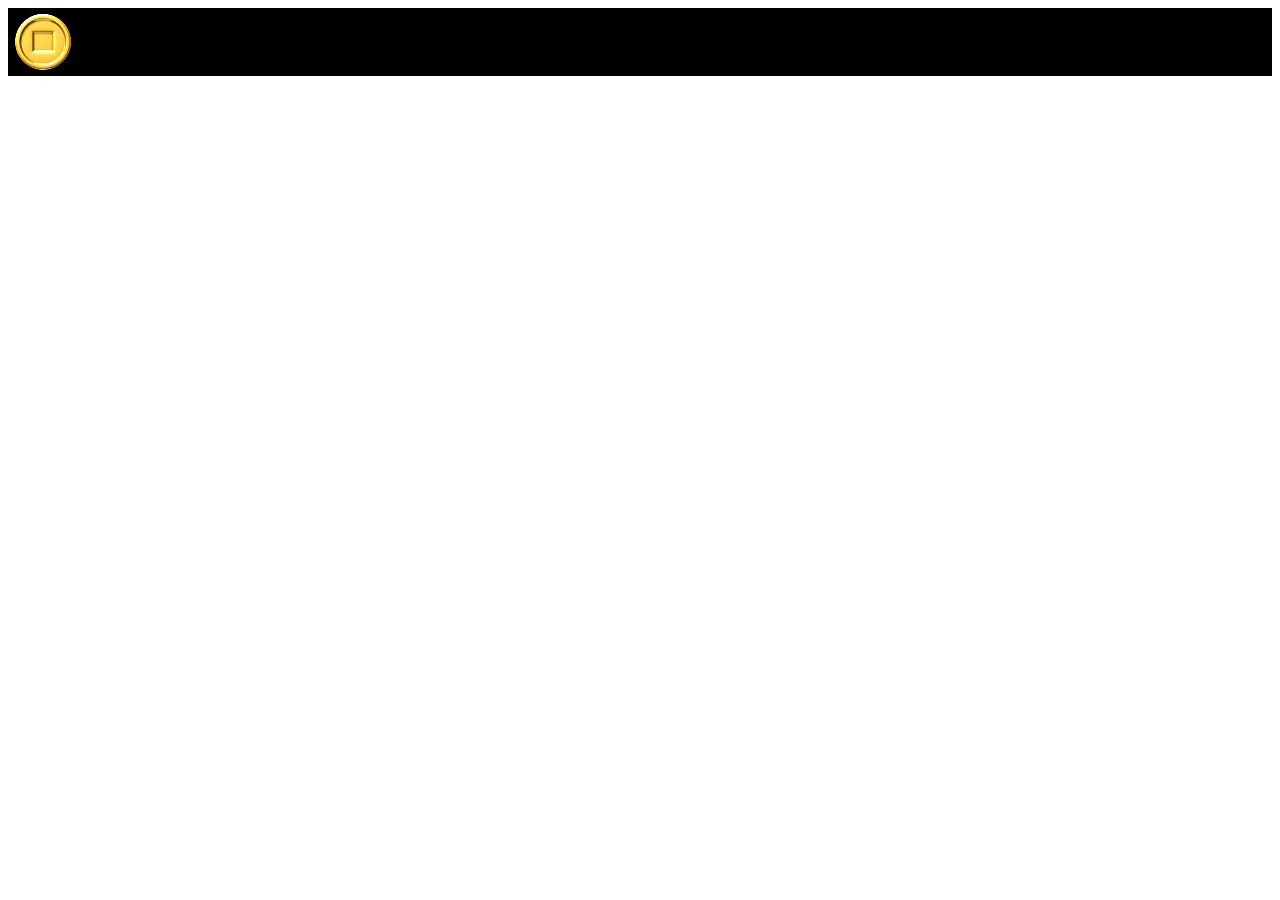
<file: animationSprite/index.html>
<html lang="en">
  <head>
    <meta charset="UTF-8" />
    <meta http-equiv="X-UA-Compatible" content="IE=edge" />
    <meta name="viewport" content="width=device-width, initial-scale=1.0" />
    <title>Document</title>
    <style>
      #image {
        height: 62px;
        width: 60px;
        background-repeat: no-repeat;
        /*background: url('https://miro.medium.com/max/1400/1*WhDjw8GiV5o0flBXM4LXEw.png') 0px 0px;*/
        background: url("../assets/coin.png") 0px 0px;
        border: solid;
      }
    </style>
  </head>
  <body>
    <div id="demo" style="background-color: black">
      <p
        id="image"
        onmouseover="animateScript()"
        onmouseout="stopAnimate()"
      ></p>
    </div>
  </body>
  <script>
    var tID; //we will use this variable to clear the setInterval()

    function stopAnimate() {
      clearInterval(tID);
    } //end of stopAnimate()

    function animateScript() {
      //window.requestAnimationFrame(animateScript);
      var position = 63; //start position for the image slicer
      const interval = 100; //100 ms of interval for the setInterval()
      const diff = 63; //diff as a variable for position offset

      tID = setInterval(() => {
        document.getElementById(
          "image"
        ).style.backgroundPosition = `-${position}px 0px`;
        //we use the ES6 template literal to insert the variable "position"

        if (position < 374) {
          position = position + diff;
        }
        //we increment the position by 256 each time
        else {
          position = 63;
        }
        //reset the position to 256px, once position exceeds 1536px
      }, interval); //end of setInterval
    } //end of animateScript()

    //window.requestAnimationFrame(animateScript);
  </script>
</html>
</file>
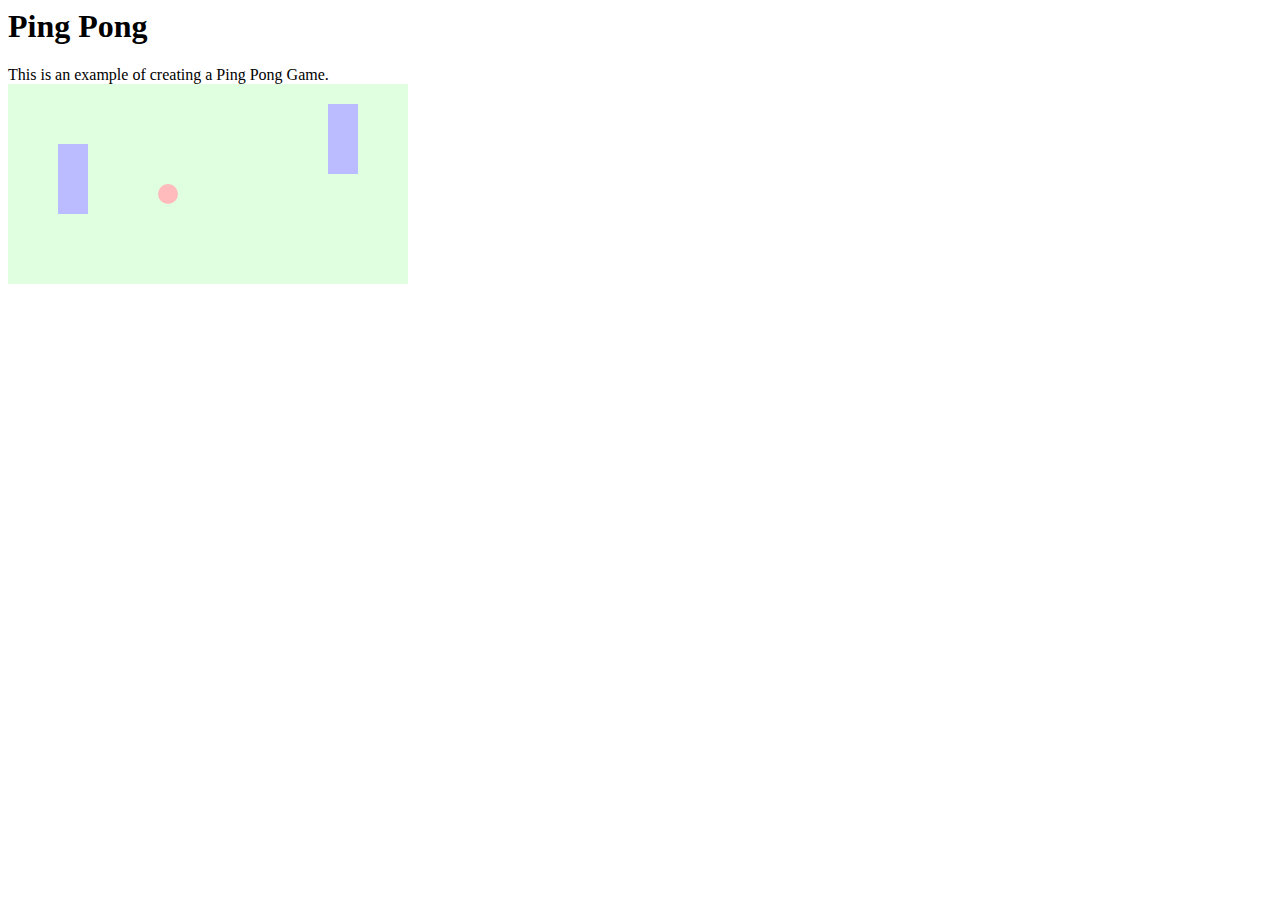
<file: pingPongGame/index.html>
<html lang="en">
  <head>
    <meta charset="UTF-8" />
    <meta http-equiv="X-UA-Compatible" content="IE=edge" />
    <meta name="viewport" content="width=device-width, initial-scale=1.0" />
    <title>Ping Pong</title>
    <!-- <script src="../scripts/jquery-ui.min.js"></script> -->
    <!-- <script src="../scripts/jquery-ui.js"></script> -->
    <script src="../scripts/jquery.js"></script>
    <script src="./pingPong.js"></script>
    <style>
      #playground {
        background: #e0ffe0;
        width: 400px;
        height: 200px;
        position: relative;
        overflow: hidden;
      }
      #ball {
        background: #fbb;
        position: absolute;
        width: 20px;
        height: 20px;
        left: 150px;
        top: 100px;
        border-radius: 10px;
      }
      .paddle {
        background: #bbf;
        left: 50px;
        top: 70px;
        position: absolute;
        width: 30px;
        height: 70px;
      }
      #paddleB {
        left: 320px;
      }
    </style>
  </head>
  <body>
    <header>
      <h1>Ping Pong</h1>
    </header>
    <footer>This is an example of creating a Ping Pong Game.</footer>
    <div id="game">
      <div id="playground">
        <div id="paddleA" class="paddle"></div>
        <div id="paddleB" class="paddle"></div>
        <div id="ball"></div>
      </div>
    </div>
  </body>

  <script>
    // $(function () {
    //   //alert("Welcome to the Ping Pong battle.");
    // });

    $(document).ready(function () {
      //alert("Welcome to the Ping Pong battle. 2");
    });
  </script>
</html>
</file>
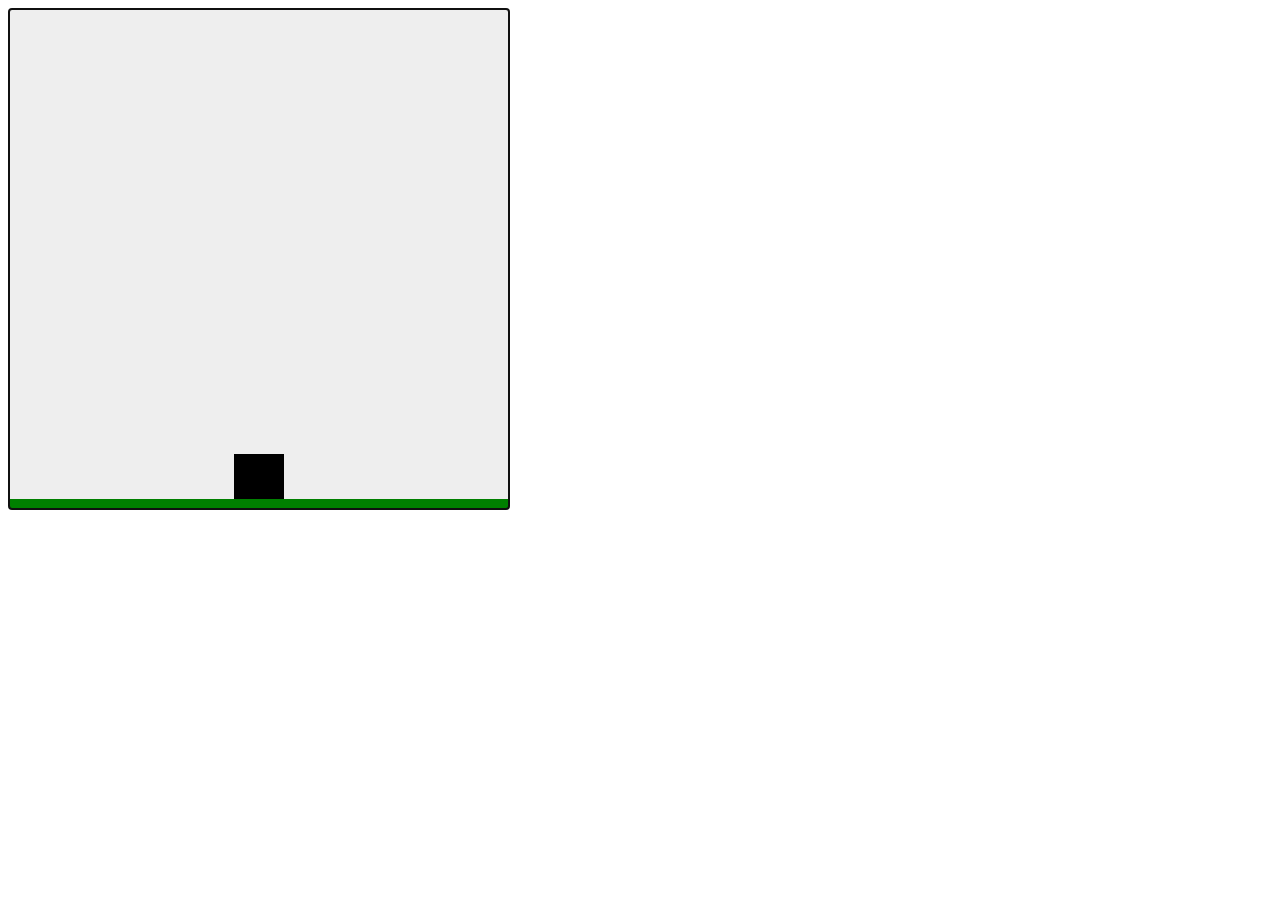
<file: spaceGame/index.html>
<html lang="en">

<head>
    <meta charset="UTF-8">
    <meta http-equiv="X-UA-Compatible" content="IE=edge">
    <meta name="viewport" content="width=device-width, initial-scale=1.0">
    <title>Document</title>
    <style>
        canvas {
            background: #eee;
        }
    </style>
</head>

<body>
    <canvas id="ctx" tabindex=0 width=500 height=500 style="border:1px solid #000000;" onkeypress="movePlayer(event)"
        onkeyup="keyUp(event)"></canvas>
    <script>

        var canvas = document.getElementById("ctx");
        var ctx = canvas.getContext("2d");
        canvas.focus();
        canvas.addEventListener("keydown", movePlayer);

        var x_new =(canvas.width/2) - (50/2);
        var y_new = (canvas.height/2) - (50/2);

        var keys = {
            up: false,
            right: false,
            left: false
        };

        var isJumping = false;
        var speed = 10;

        function movePlayer(event) {
            switch (event.keyCode) {
                //Right key down:
                case 39:
                    keys["right"] = true;
                    break;
                //Left key down:
                case 37:
                    keys["left"] = true;
                    break;
                //Up key down:
                case 38:
                    keys["up"] = true;
                    isJumping = true;
                    break;
            }
        }

        function keyUp(event) {
            switch (event.keyCode) {
                //Up key up:
                case 38:
                    isJumping = false;
                    keys["up"] = false;
                    break;
                //Right key up:
                case 39:
                    keys["right"] = false;
                    break;
                //Left key up:
                case 37:
                    keys["left"] = false;
                    break;
            }
        }

        function update() {
            window.requestAnimationFrame(update);
            ctx.clearRect(0, 0, 500, 500);
            ctx.fillStyle = "black";
            ctx.beginPath();
            ctx.fillRect(x_new, y_new, 50, 50);

            ctx.beginPath();
            ctx.rect(0, 490, 500, 10);
            ctx.fillStyle = "green";
            ctx.fill();

            if (keys["up"] && !keys["right"] && !keys["left"]) {
                y_new -= speed;
            } else if (keys["right"] && !keys["up"]) {
                x_new += speed;
            } else if (keys["left"] && !keys["up"]) {
                x_new -= speed;
            } else if (keys["up"] && keys["right"]) {
                y_new -= speed;
                x_new += speed;
            } else if (keys["up"] && keys["left"]) {
                y_new -= speed;
                x_new -= speed;
            }

            if (y_new < 440 && !isJumping) {
                y_new += speed;
            }

        }

        window.requestAnimationFrame(update);

    </script>
</body>

</html>
</file>
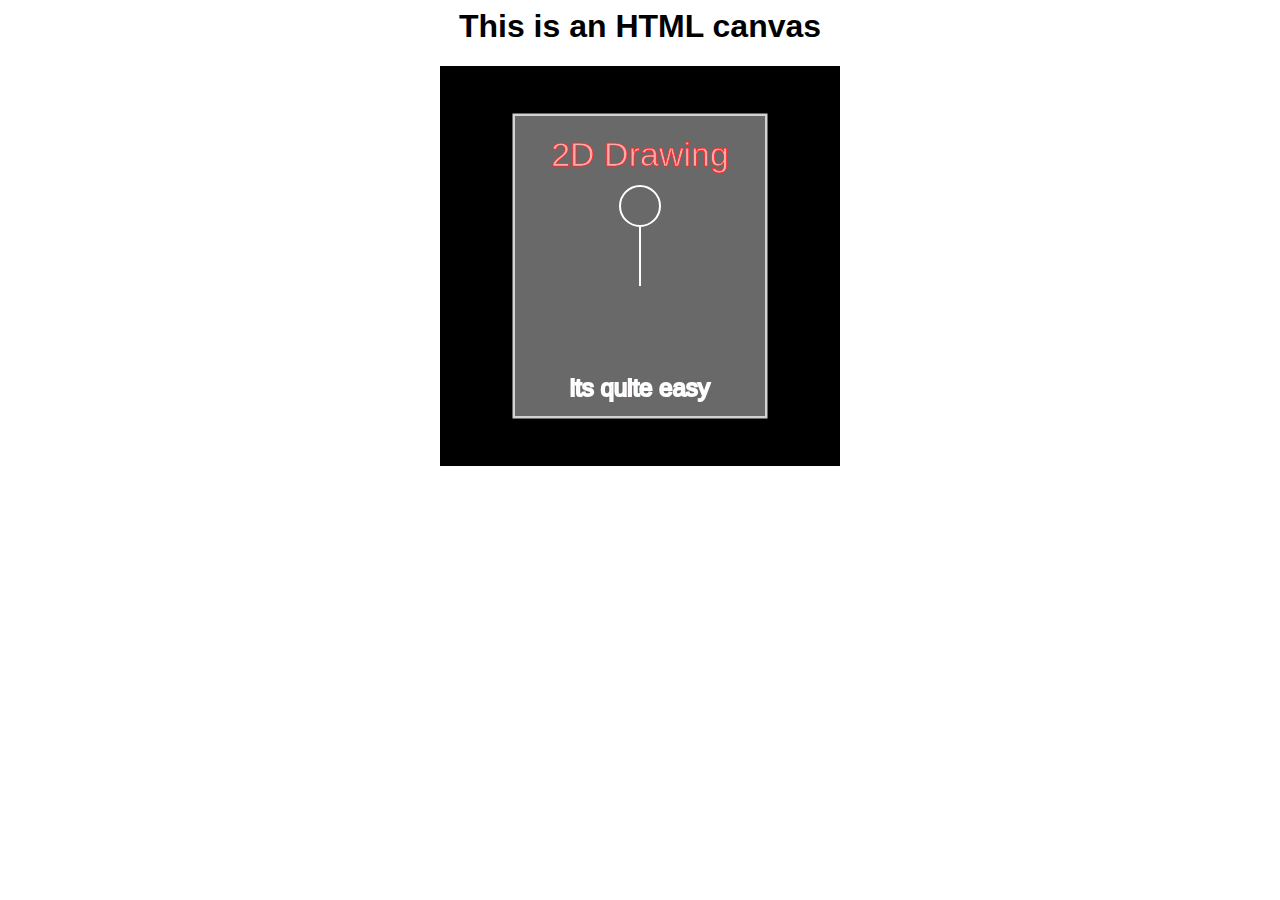
<file: introJSGameDev/chapter1/index.html>
<html lang="en">
  <head>
    <meta charset="UTF-8" />
    <meta http-equiv="X-UA-Compatible" content="IE=edge" />
    <meta name="viewport" content="width=device-width, initial-scale=1.0" />
    <title>Document</title>
    <style>
      body {
        text-align: center;
        font-family: sans-serif;
      }

      canvas {
        background-color: black;
      }
    </style>
  </head>
  <body>
    <h1>This is an HTML canvas</h1>
    <canvas id="asteroids" width="400" height="400"></canvas>
    <script>
      var canvas = document.getElementById("asteroids");
      var context = canvas.getContext("2d");
      context.strokeStyle = "lightgrey";
      context.fillStyle = "dimgrey";
      context.lineWidth = 5;
      context.rect(75, 50, canvas.width - 150, canvas.height - 100);
      context.stroke();
      context.fill();

      context.font = "34px Arial";
      context.strokeStyle = "#FF2222";
      context.fillStyle = "#FFAAAA";
      context.lineWidth = 0.75;
      context.textAlign = "center";
      let msg = "2D Drawing";
      context.fillText(msg, canvas.width / 2, 100);
      context.strokeText(msg, canvas.width / 2, 100);

      context.strokeStyle = "#FFFFFF";
      context.lineWidth = 2;
      context.beginPath();
      context.arc(200, 140, 20, 0, Math.PI * 2);
      context.moveTo(200, 160);
      context.lineTo(200, 220);
      // context.moveTo(180, 300);
      // context.lineTo(185, 260);
      // context.lineTo(200, 220);
      // context.lineTo(215, 260);
      // context.lineTo(220, 300);
      // context.moveTo(240, 130);
      // context.lineTo(225, 170);
      // context.lineTo(200, 170);
      // context.lineTo(175, 180);
      // context.lineTo(170, 220);
      context.stroke();

      let msg2 = "its quite easy";
      context.font = "24px Arial";
      context.fillText(msg2, canvas.width / 2, 330);
      context.strokeText(msg2, canvas.width / 2, 330);
    </script>
  </body>
</html>
</file>
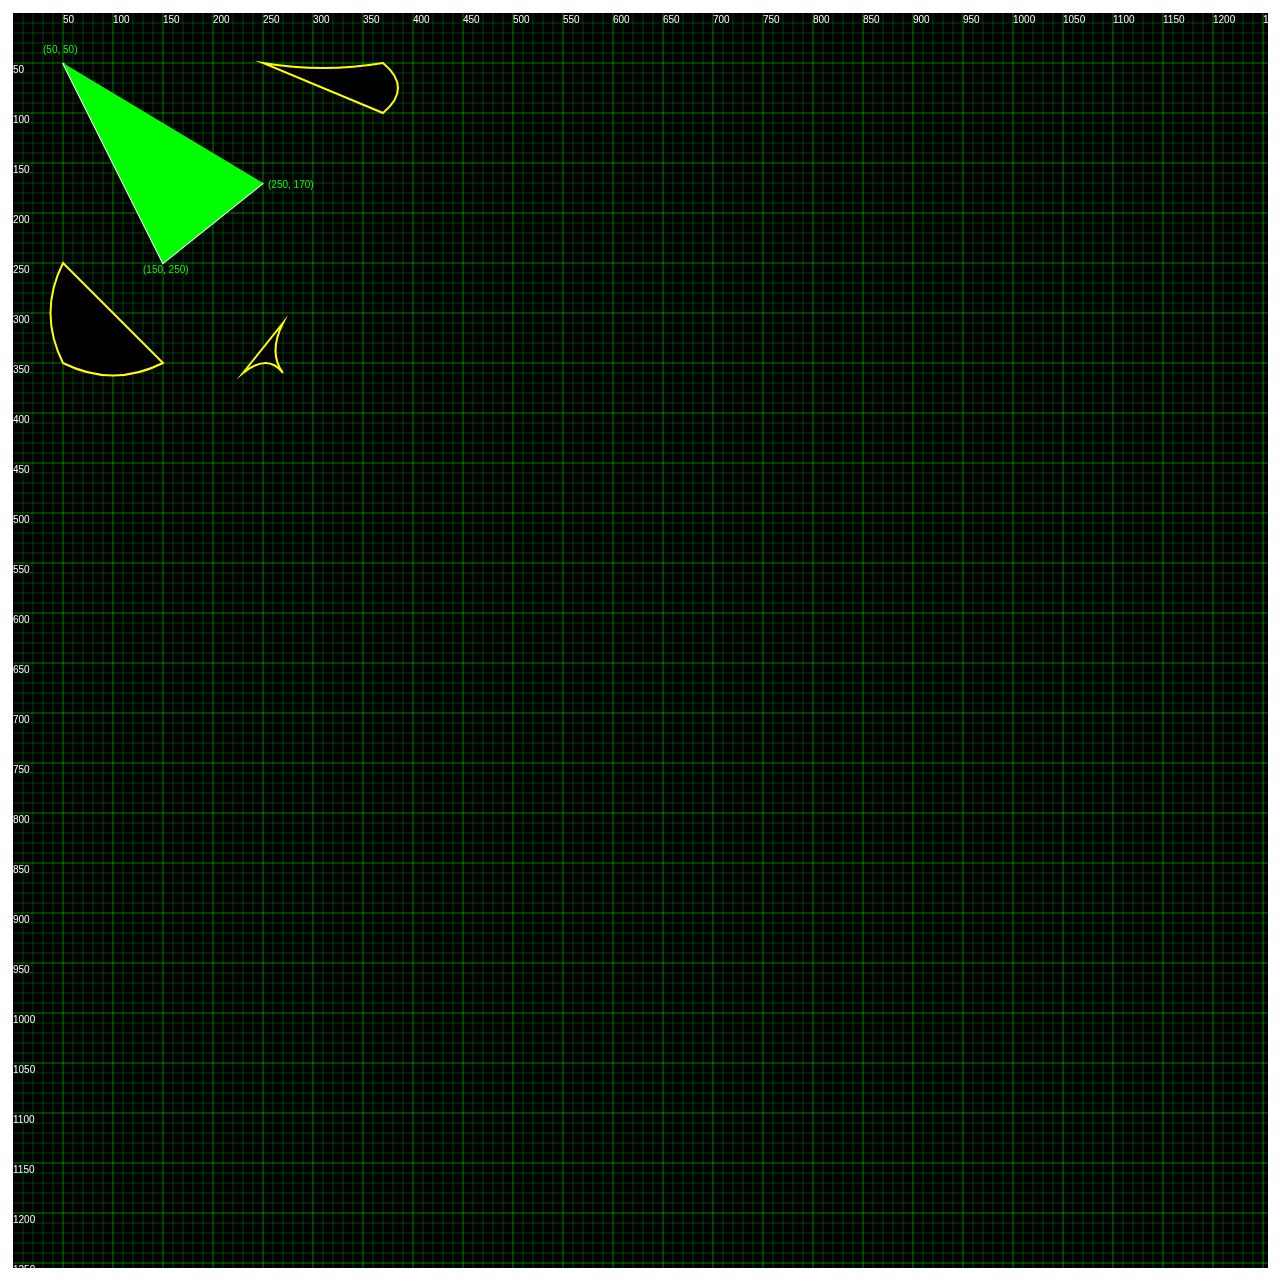
<file: introJSGameDev/chapter2/index.html>
<html lang="en">
  <head>
    <meta charset="UTF-8" />
    <meta http-equiv="X-UA-Compatible" content="IE=edge" />
    <meta name="viewport" content="width=device-width, initial-scale=1.0" />
    <title>Document</title>
    <style>
      body {
        text-align: center;
        font-family: sans-serif;
      }

      canvas {
        background-color: black;
      }
    </style>
  </head>
  <body>
    <div width="50%" style="padding: 5px">
      <canvas id="asteroids"></canvas>
    </div>

    <script>
      var canvas = document.getElementById("asteroids");
      var ctx = canvas.getContext("2d");
      canvas.height = window.innerWidth - 25;
      canvas.width = window.innerWidth - 25;

      ctx.strokeStyle = "#00FF00";
      ctx.lineWidth = 0.75;

      for (var x = 10; x < canvas.height; x += 10) {
        ctx.beginPath();
        ctx.moveTo(x, 0);
        ctx.lineTo(x, canvas.height);
        ctx.lineWidth = x % 50 == 0 ? 0.5 : 0.25;
        if (x % 50 == 0) {
          ctx.fillStyle = "#ffffff";
          ctx.fillText(x, x, 10);
        }
        ctx.stroke();
      }

      for (var y = 10; y < canvas.height; y += 10) {
        ctx.beginPath();
        ctx.moveTo(0, y);
        ctx.lineTo(canvas.width, y);
        ctx.lineWidth = y % 50 == 0 ? 0.5 : 0.25;
        if (y % 50 == 0) {
          ctx.fillStyle = "#ffffff";
          ctx.fillText(y, 0, y + 10);
        }
        ctx.stroke();
      }

      ctx.beginPath();
      ctx.strokeStyle = "#FFFFFF";
      ctx.fillStyle = "#00FF00";
      ctx.lineWidth = 2;
      ctx.moveTo(50, 50);
      ctx.lineTo(150, 250);
      ctx.lineTo(250, 170);
      ctx.stroke();
      ctx.fillText("(50, 50)", 30, 40);
      ctx.fillText("(150, 250)", 130, 260);
      ctx.fillText("(250, 170)", 255, 175);
      ctx.fill();
      ctx.lineTo(320, 280);

      ctx.beginPath();
      ctx.moveTo(50, 250);
      ctx.quadraticCurveTo(25, 300, 50, 350);
      ctx.quadraticCurveTo(100, 375, 150, 350);
      ctx.closePath();
      ctx.moveTo(230, 360);
      ctx.quadraticCurveTo(255, 340, 270, 360);
      ctx.quadraticCurveTo(255, 340, 270, 310);
      ctx.closePath();
      ctx.moveTo(250, 50);
      ctx.quadraticCurveTo(310, 60, 370, 50);
      ctx.quadraticCurveTo(400, 75, 370, 100);
      ctx.closePath();
      ctx.strokeStyle = "#FFFF00";
      ctx.fillStyle = "#000000";
      ctx.fill();
      ctx.stroke();
    </script>
  </body>
</html>
</file>
